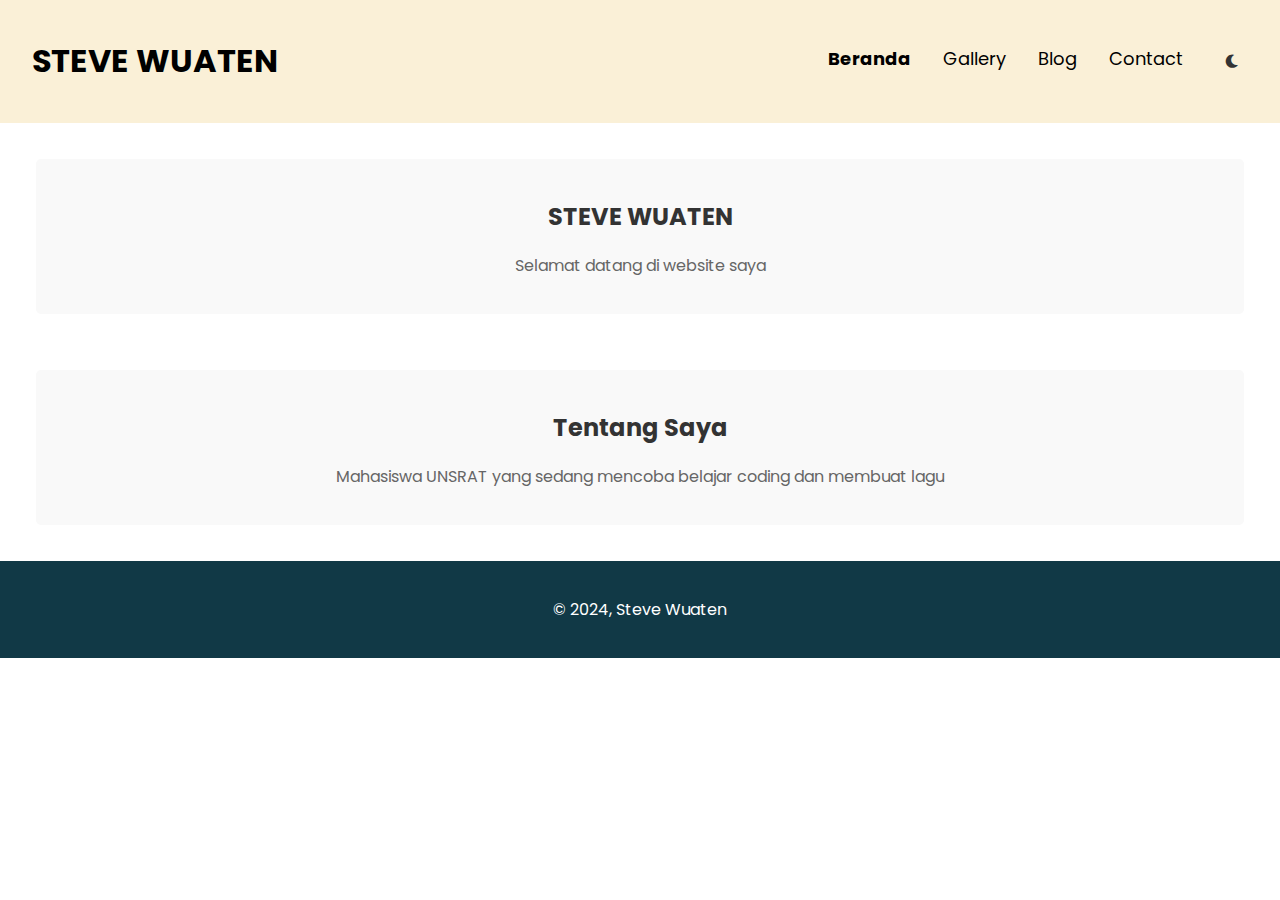
<file: index.html>
<!DOCTYPE html>
<html lang="en">
  <head>
    <meta charset="UTF-8" />
    <meta http-equiv="X-UA-Compatible" content="IE=edge" />
    <meta name="viewport" content="width=device-width, initial-scale=1.0" />
    <title>Steve Wuaten</title>

    <link link rel="icon" type="image/x-icon" href="assets/icon/favicon.jpg" />
    <link rel="stylesheet" href="assets/css/style.css" />
    <link
      rel="stylesheet"
      href="https://cdnjs.cloudflare.com/ajax/libs/font-awesome/5.15.3/css/all.min.css"
    />
  </head>
  <body>
    <header>
      <nav>
        <div class="logo">
          <h1>STEVE WUATEN</h1>
        </div>

        <ul>
          <li>
            <a href="/"><b>Beranda</b></a>
          </li>
          <li><a href="/gallery">Gallery</a></li>
          <li><a href="/blog">Blog</a></li>
          <li><a href="/contact">Contact</a></li>

          <li>
            <button class="btn-toggle">
              <i class="fas fa-moon"></i>
              <i class="fas fa-sun" style="display: none"></i>
            </button>
          </li>
        </ul>

        <button id="hamburger-menu">
          <i class="fas fa-bars"></i>
        </button>
      </nav>
    </header>

    <main>
      <div id="content" style="text-align: center">
        <section id="introduction">
          <h2>STEVE WUATEN</h2>
          <p>Selamat datang di website saya</p>
        </section>

        <section id="biography">
          <h2>Tentang Saya</h2>
          <p>
            Mahasiswa UNSRAT yang sedang mencoba belajar coding dan membuat lagu
          </p>
        </section>
      </div>
    </main>

    <footer>
      <p>&#169; 2024, Steve Wuaten</p>
    </footer>

    <button id="btnTop" title="Go to top">
      <i class="fas fa-arrow-up"></i>
    </button>

    <script src="assets/js/script.js"></script>
  </body>
</html>
</file>
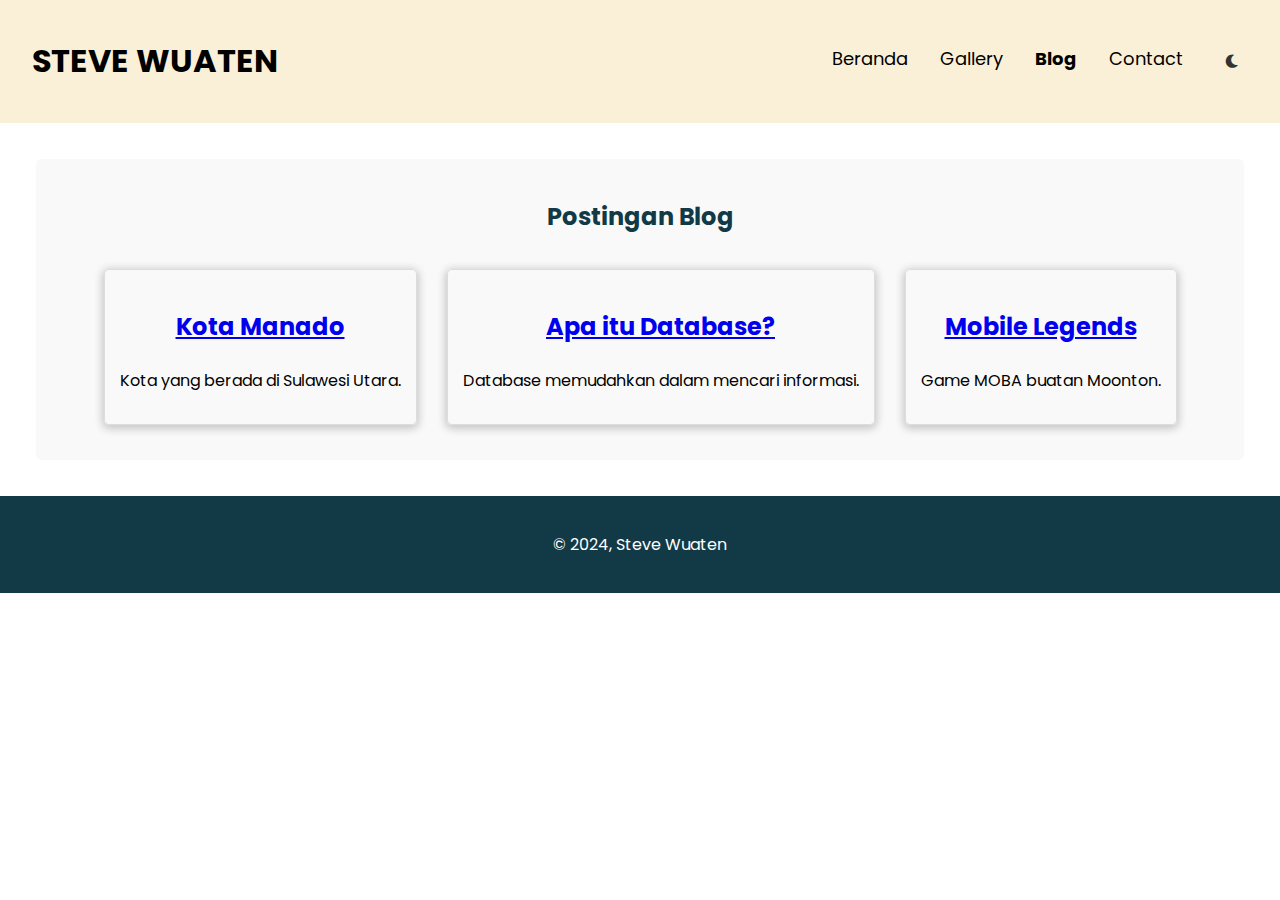
<file: blog/index.html>
<!DOCTYPE html>
<html lang="en">
  <head>
    <meta charset="UTF-8" />
    <meta http-equiv="X-UA-Compatible" content="IE=edge" />
    <meta name="viewport" content="width=device-width, initial-scale=1.0" />
    <title>Blog | Steve Wuaten</title>

    <link
      link
      rel="icon"
      type="image/x-icon"
      href="../assets/icon/favicon.jpg"
    />
    <link rel="stylesheet" href="../assets/css/style.css" />
    <link
      rel="stylesheet"
      href="https://cdnjs.cloudflare.com/ajax/libs/font-awesome/5.15.3/css/all.min.css"
    />
  </head>
  <body>
    <header>
      <nav>
        <div class="logo">
          <h1>STEVE WUATEN</h1>
        </div>

        <ul>
          <li><a href="/">Beranda</a></li>
          <li><a href="/gallery">Gallery</a></li>
          <li>
            <a href="/blog"><b>Blog</b></a>
          </li>
          <li><a href="/contact">Contact</a></li>

          <li>
            <button class="btn-toggle">
              <i class="fas fa-moon"></i>
              <i class="fas fa-sun" style="display: none"></i>
            </button>
          </li>
        </ul>

        <button id="hamburger-menu">
          <i class="fas fa-bars"></i>
        </button>
      </nav>
    </header>

    <main>
      <div id="content" style="text-align: center">
        <section id="list">
          <h2>Postingan Blog</h2>
          <div class="cards-container">
            <div class="card">
              <h3 class="card-title">
                <a href="/blog/kota-manado.html">Kota Manado</a>
              </h3>
              <p class="card-description">
                Kota yang berada di Sulawesi Utara.
              </p>
            </div>

            <div class="card">
              <h3 class="card-title">
                <a href="/blog/apa-itu-database.html">Apa itu Database?</a>
              </h3>
              <p class="card-description">
                Database memudahkan dalam mencari informasi.
              </p>
            </div>

            <div class="card">
              <h3 class="card-title">
                <a href="/blog/mobile-legends.html">Mobile Legends</a>
              </h3>
              <p class="card-description">Game MOBA buatan Moonton.</p>
            </div>
          </div>
        </section>
      </div>
    </main>

    <footer>
      <p>&#169; 2024, Steve Wuaten</p>
    </footer>

    <button id="btnTop" title="Go to top">
      <i class="fas fa-arrow-up"></i>
    </button>

    <script src="../assets/js/script.js"></script>
  </body>
</html>
</file>
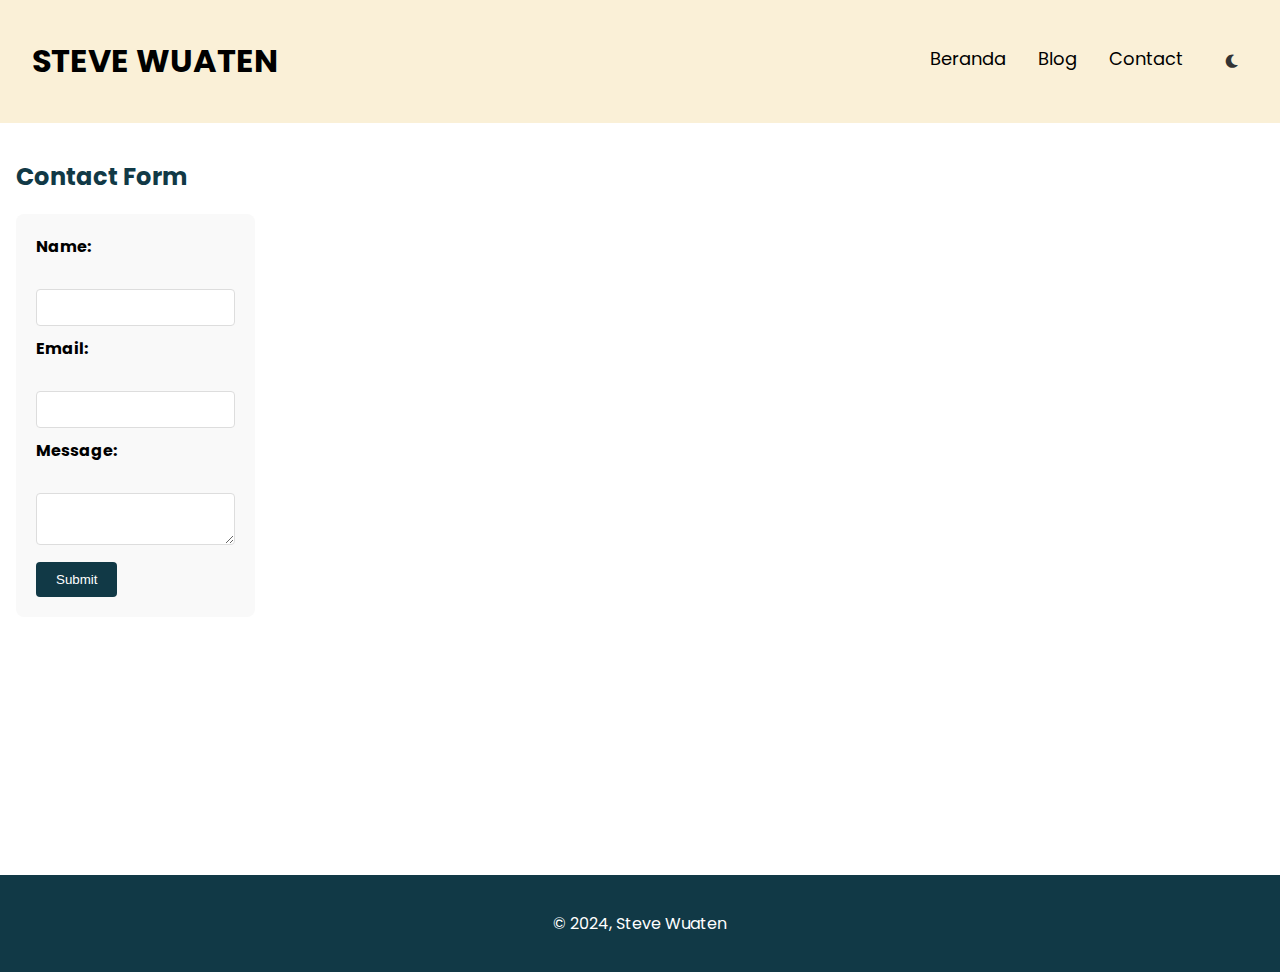
<file: contact/index.html>
<!DOCTYPE html>
<html lang="en">
  <head>
    <meta charset="UTF-8" />
    <meta http-equiv="X-UA-Compatible" content="IE=edge" />
    <meta name="viewport" content="width=device-width, initial-scale=1.0" />
    <title>Steve Wuaten</title>

    <link
      link
      rel="icon"
      type="image/x-icon"
      href="../assets/icon/favicon.jpg"
    />
    <link rel="stylesheet" href="../assets/css/style.css" />
    <link
      rel="stylesheet"
      href="https://cdnjs.cloudflare.com/ajax/libs/font-awesome/5.15.3/css/all.min.css"
    />
  </head>
  <body>
    <header>
      <nav>
        <div class="logo">
          <h1>STEVE WUATEN</h1>
        </div>

        <ul>
          <li><a href="/">Beranda</a></li>

          <li><a href="/blog">Blog</a></li>
          <li><a href="/contact">Contact</a></li>

          <li>
            <button class="btn-toggle">
              <i class="fas fa-moon"></i>
              <i class="fas fa-sun" style="display: none"></i>
            </button>
          </li>
        </ul>

        <button id="hamburger-menu">
          <i class="fas fa-bars"></i>
        </button>
      </nav>
    </header>

    <main>
      <div id="content-contact">
        <h2>Contact Form</h2>
        <form action="/submit_contact" method="post">
          <label for="name">Name:</label><br />
          <input type="text" id="name" name="name" required /><br />
          <label for="email">Email:</label><br />
          <input type="email" id="email" name="email" required /><br />
          <label for="message">Message:</label><br />
          <textarea id="message" name="message" required></textarea><br />
          <input type="submit" value="Submit" />
        </form>
      </div>
    </main>

    <footer>
      <p>&#169; 2024, Steve Wuaten</p>
    </footer>

    <button id="btnTop" title="Go to top">
      <i class="fas fa-arrow-up"></i>
    </button>

    <script src="../assets/js/script.js"></script>
  </body>
</html>
</file>
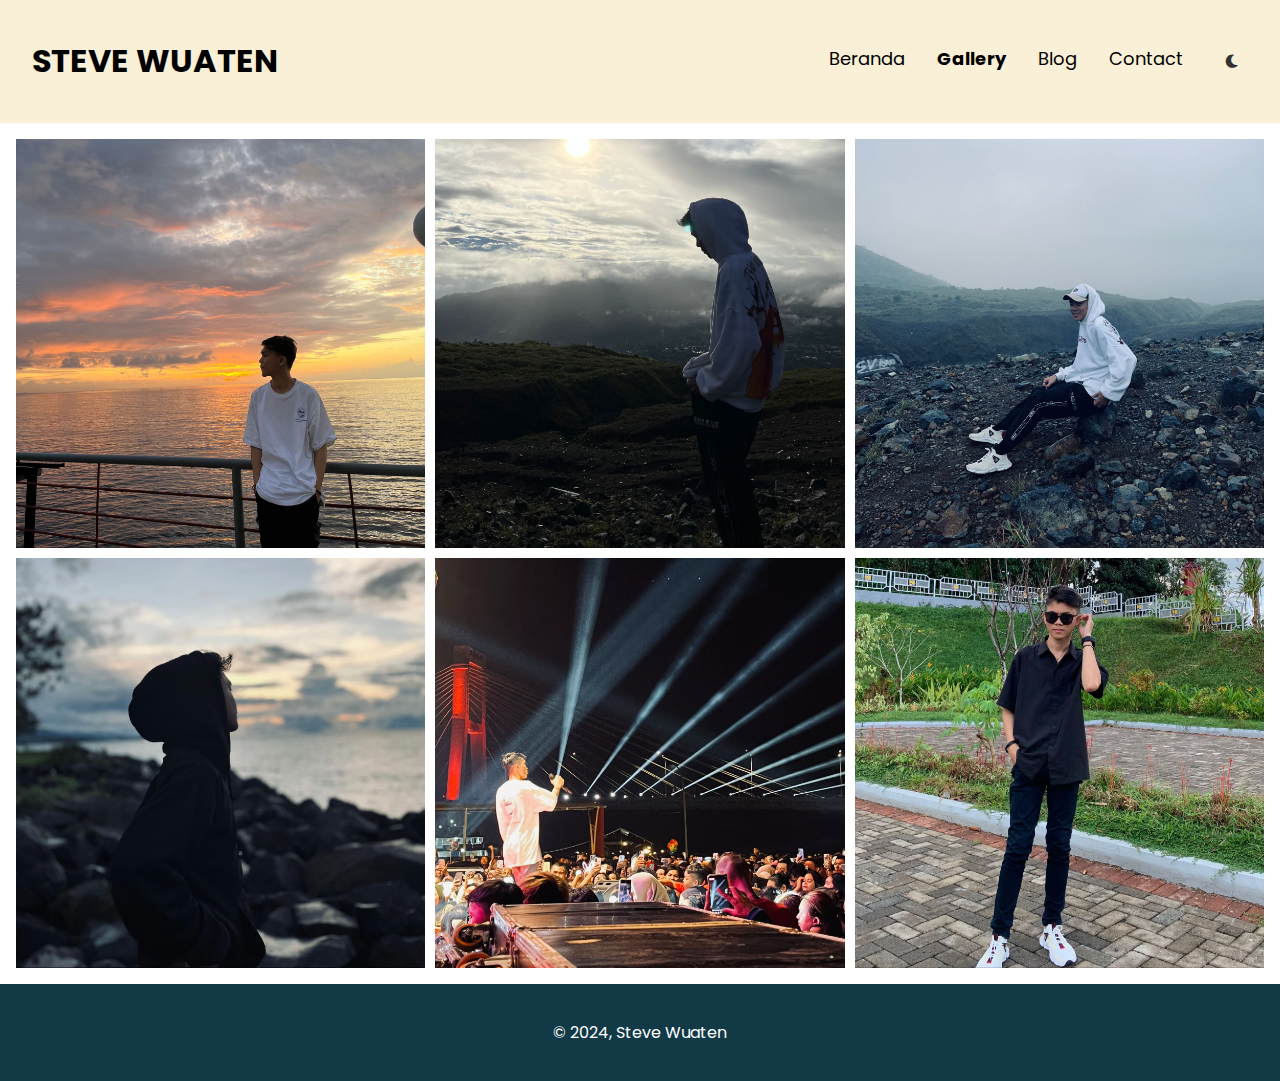
<file: gallery/index.html>
<!DOCTYPE html>
<html lang="en">
  <head>
    <meta charset="UTF-8" />
    <meta http-equiv="X-UA-Compatible" content="IE=edge" />
    <meta name="viewport" content="width=device-width, initial-scale=1.0" />
    <title>Steve Wuaten</title>

    <link
      link
      rel="icon"
      type="image/x-icon"
      href="../assets/icon/favicon.jpg"
    />
    <link rel="stylesheet" href="../assets/css/style.css" />
    <link
      rel="stylesheet"
      href="https://cdnjs.cloudflare.com/ajax/libs/font-awesome/5.15.3/css/all.min.css"
    />
  </head>
  <body>
    <header>
      <nav>
        <div class="logo">
          <h1>STEVE WUATEN</h1>
        </div>

        <ul>
          <li><a href="/">Beranda</a></li>
          <li>
            <a href="/gallery"><b>Gallery</b></a>
          </li>
          <li><a href="/blog">Blog</a></li>
          <li><a href="/contact">Contact</a></li>

          <li>
            <button class="btn-toggle">
              <i class="fas fa-moon"></i>
              <i class="fas fa-sun" style="display: none"></i>
            </button>
          </li>
        </ul>

        <button id="hamburger-menu">
          <i class="fas fa-bars"></i>
        </button>
      </nav>
    </header>

    <main>
      <div id="content" style="text-align: center">
        <div class="gallery-container">
          <div class="photo-grid-container">
            <section class="photo-grid">
              <img src="../assets/img/1.jpeg" alt="STEVE WUATEN" />
              <img src="../assets/img/2.jpeg" alt="STEVE WUATEN" />
              <img src="../assets/img/3.jpeg" alt="STEVE WUATEN" />
              <img src="../assets/img/4.jpeg" alt="STEVE WUATEN" />
              <img src="../assets/img/5.jpeg" alt="STEVE WUATEN" />
              <img src="../assets/img/6.jpeg" alt="STEVE WUATEN" />
            </section>
          </div>
        </div>
      </div>
    </main>

    <footer>
      <p>&#169; 2024, Steve Wuaten</p>
    </footer>

    <button id="btnTop" title="Go to top">
      <i class="fas fa-arrow-up"></i>
    </button>

    <script src="../assets/js/script.js"></script>
  </body>
</html>
</file>
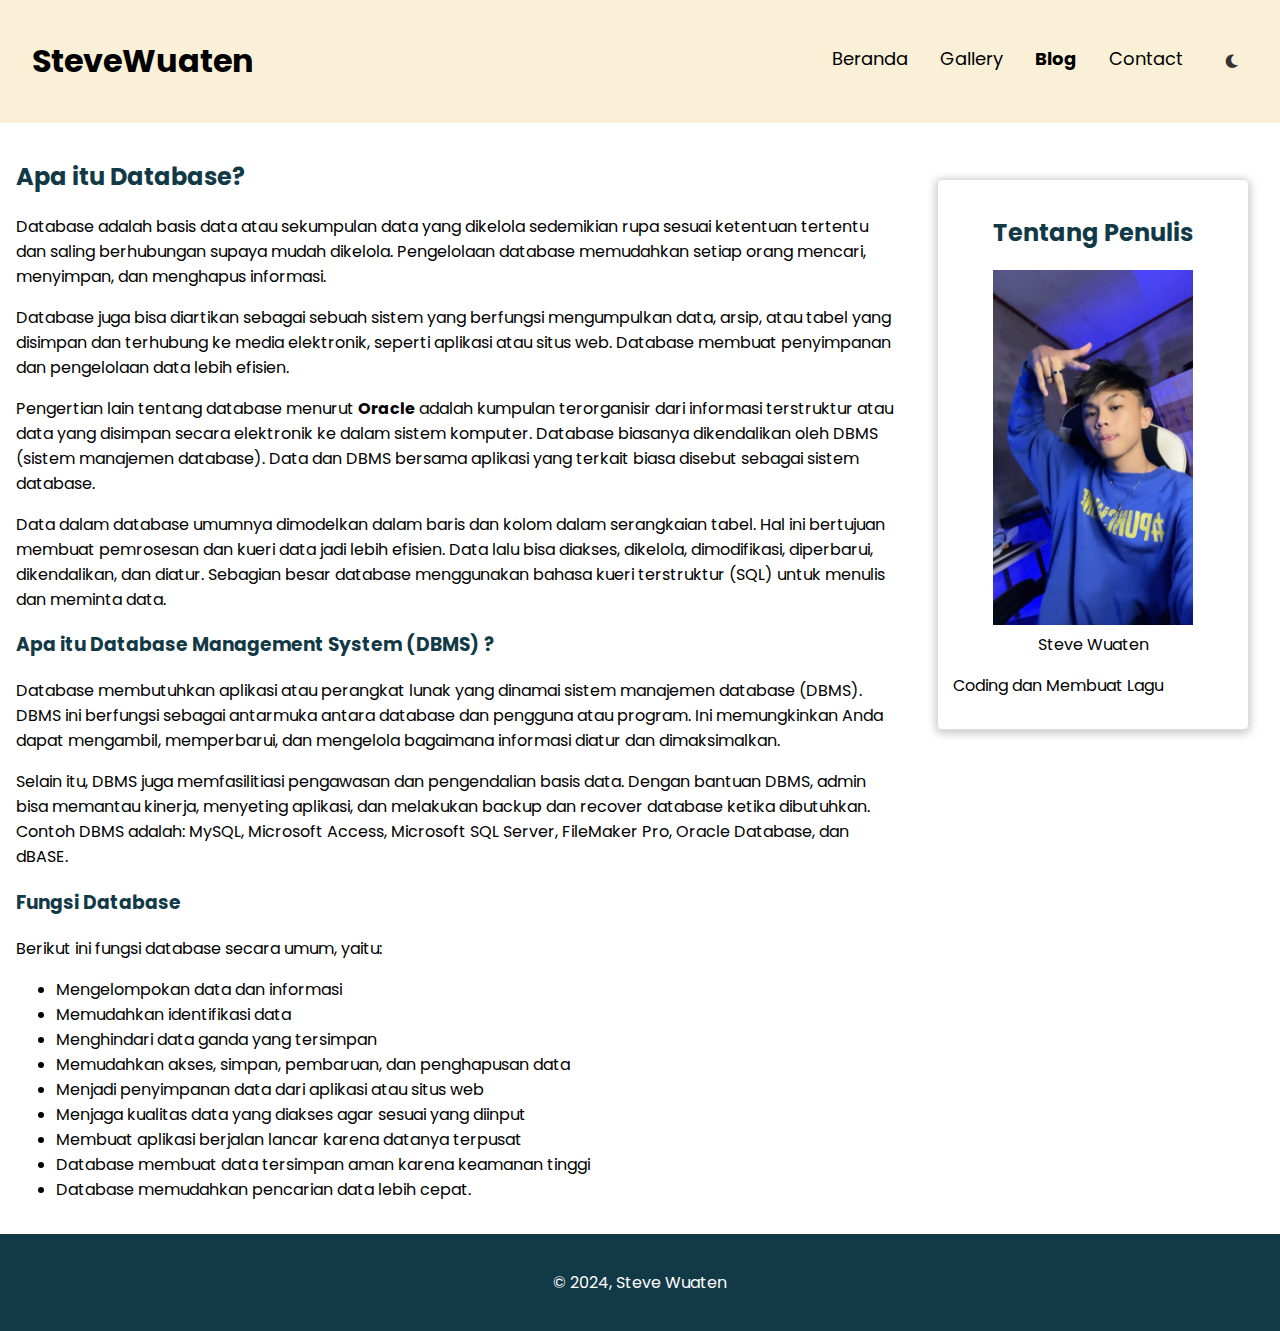
<file: blog/apa-itu-database.html>
<!DOCTYPE html>
<html lang="en">
  <head>
    <meta charset="UTF-8" />
    <meta http-equiv="X-UA-Compatible" content="IE=edge" />
    <meta name="viewport" content="width=device-width, initial-scale=1.0" />
    <title>Apa itu Database? | Steve Wuaten</title>

    <link
      link
      rel="icon"
      type="image/x-icon"
      href="../assets/icon/favicon.jpg"
    />
    <link rel="stylesheet" href="../assets/css/style.css" />
    <link
      rel="stylesheet"
      href="https://cdnjs.cloudflare.com/ajax/libs/font-awesome/5.15.3/css/all.min.css"
    />
  </head>
  <body>
    <header>
      <nav>
        <div class="logo">
          <h1>SteveWuaten</h1>
        </div>

        <ul>
          <li><a href="/">Beranda</a></li>
          <li><a href="/gallery">Gallery</a></li>
          <li>
            <a href="/blog"><b>Blog</b></a>
          </li>
          <li><a href="/contact">Contact</a></li>

          <li>
            <button class="btn-toggle">
              <i class="fas fa-moon"></i>
              <i class="fas fa-sun" style="display: none"></i>
            </button>
          </li>
        </ul>

        <button id="hamburger-menu">
          <i class="fas fa-bars"></i>
        </button>
      </nav>
    </header>

    <main>
      <div id="content">
        <article>
          <h2>Apa itu Database?</h2>
          <p>
            Database adalah basis data atau sekumpulan data yang dikelola
            sedemikian rupa sesuai ketentuan tertentu dan saling berhubungan
            supaya mudah dikelola. Pengelolaan database memudahkan setiap orang
            mencari, menyimpan, dan menghapus informasi.
          </p>

          <p>
            Database juga bisa diartikan sebagai sebuah sistem yang berfungsi
            mengumpulkan data, arsip, atau tabel yang disimpan dan terhubung ke
            media elektronik, seperti aplikasi atau situs web. Database membuat
            penyimpanan dan pengelolaan data lebih efisien.
          </p>

          <p>
            Pengertian lain tentang database menurut <b>Oracle</b> adalah
            kumpulan terorganisir dari informasi terstruktur atau data yang
            disimpan secara elektronik ke dalam sistem komputer. Database
            biasanya dikendalikan oleh DBMS (sistem manajemen database). Data
            dan DBMS bersama aplikasi yang terkait biasa disebut sebagai sistem
            database.
          </p>

          <p>
            Data dalam database umumnya dimodelkan dalam baris dan kolom dalam
            serangkaian tabel. Hal ini bertujuan membuat pemrosesan dan kueri
            data jadi lebih efisien. Data lalu bisa diakses, dikelola,
            dimodifikasi, diperbarui, dikendalikan, dan diatur. Sebagian besar
            database menggunakan bahasa kueri terstruktur (SQL) untuk menulis
            dan meminta data.
          </p>

          <h3>Apa itu Database Management System (DBMS) ?</h3>
          <p>
            Database membutuhkan aplikasi atau perangkat lunak yang dinamai
            sistem manajemen database (DBMS). DBMS ini berfungsi sebagai
            antarmuka antara database dan pengguna atau program. Ini
            memungkinkan Anda dapat mengambil, memperbarui, dan mengelola
            bagaimana informasi diatur dan dimaksimalkan.
          </p>

          <p>
            Selain itu, DBMS juga memfasilitiasi pengawasan dan pengendalian
            basis data. Dengan bantuan DBMS, admin bisa memantau kinerja,
            menyeting aplikasi, dan melakukan backup dan recover database ketika
            dibutuhkan. Contoh DBMS adalah: MySQL, Microsoft Access, Microsoft
            SQL Server, FileMaker Pro, Oracle Database, dan dBASE.
          </p>

          <h3>Fungsi Database</h3>

          <p>Berikut ini fungsi database secara umum, yaitu:</p>

          <ul>
            <li>Mengelompokan data dan informasi</li>
            <li>Memudahkan identifikasi data</li>
            <li>Menghindari data ganda yang tersimpan</li>
            <li>Memudahkan akses, simpan, pembaruan, dan penghapusan data</li>
            <li>Menjadi penyimpanan data dari aplikasi atau situs web</li>
            <li>Menjaga kualitas data yang diakses agar sesuai yang diinput</li>
            <li>Membuat aplikasi berjalan lancar karena datanya terpusat</li>
            <li>Database membuat data tersimpan aman karena keamanan tinggi</li>
            <li>Database memudahkan pencarian data lebih cepat.</li>
          </ul>
        </article>
      </div>

      <aside>
        <article class="card profile">
          <header>
            <h2>Tentang Penulis</h2>
            <figure>
              <img src="../assets/img/profile-photo.jpg" alt="Steve Wuaten" />
              <figcaption>Steve Wuaten</figcaption>
            </figure>
          </header>
          <section>
            <p>Coding dan Membuat Lagu</p>
          </section>
        </article>
      </aside>
    </main>

    <footer>
      <p>&#169; 2024, Steve Wuaten</p>
    </footer>

    <button id="btnTop" title="Go to top">
      <i class="fas fa-arrow-up"></i>
    </button>

    <script src="../assets/js/script.js"></script>
  </body>
</html>
</file>
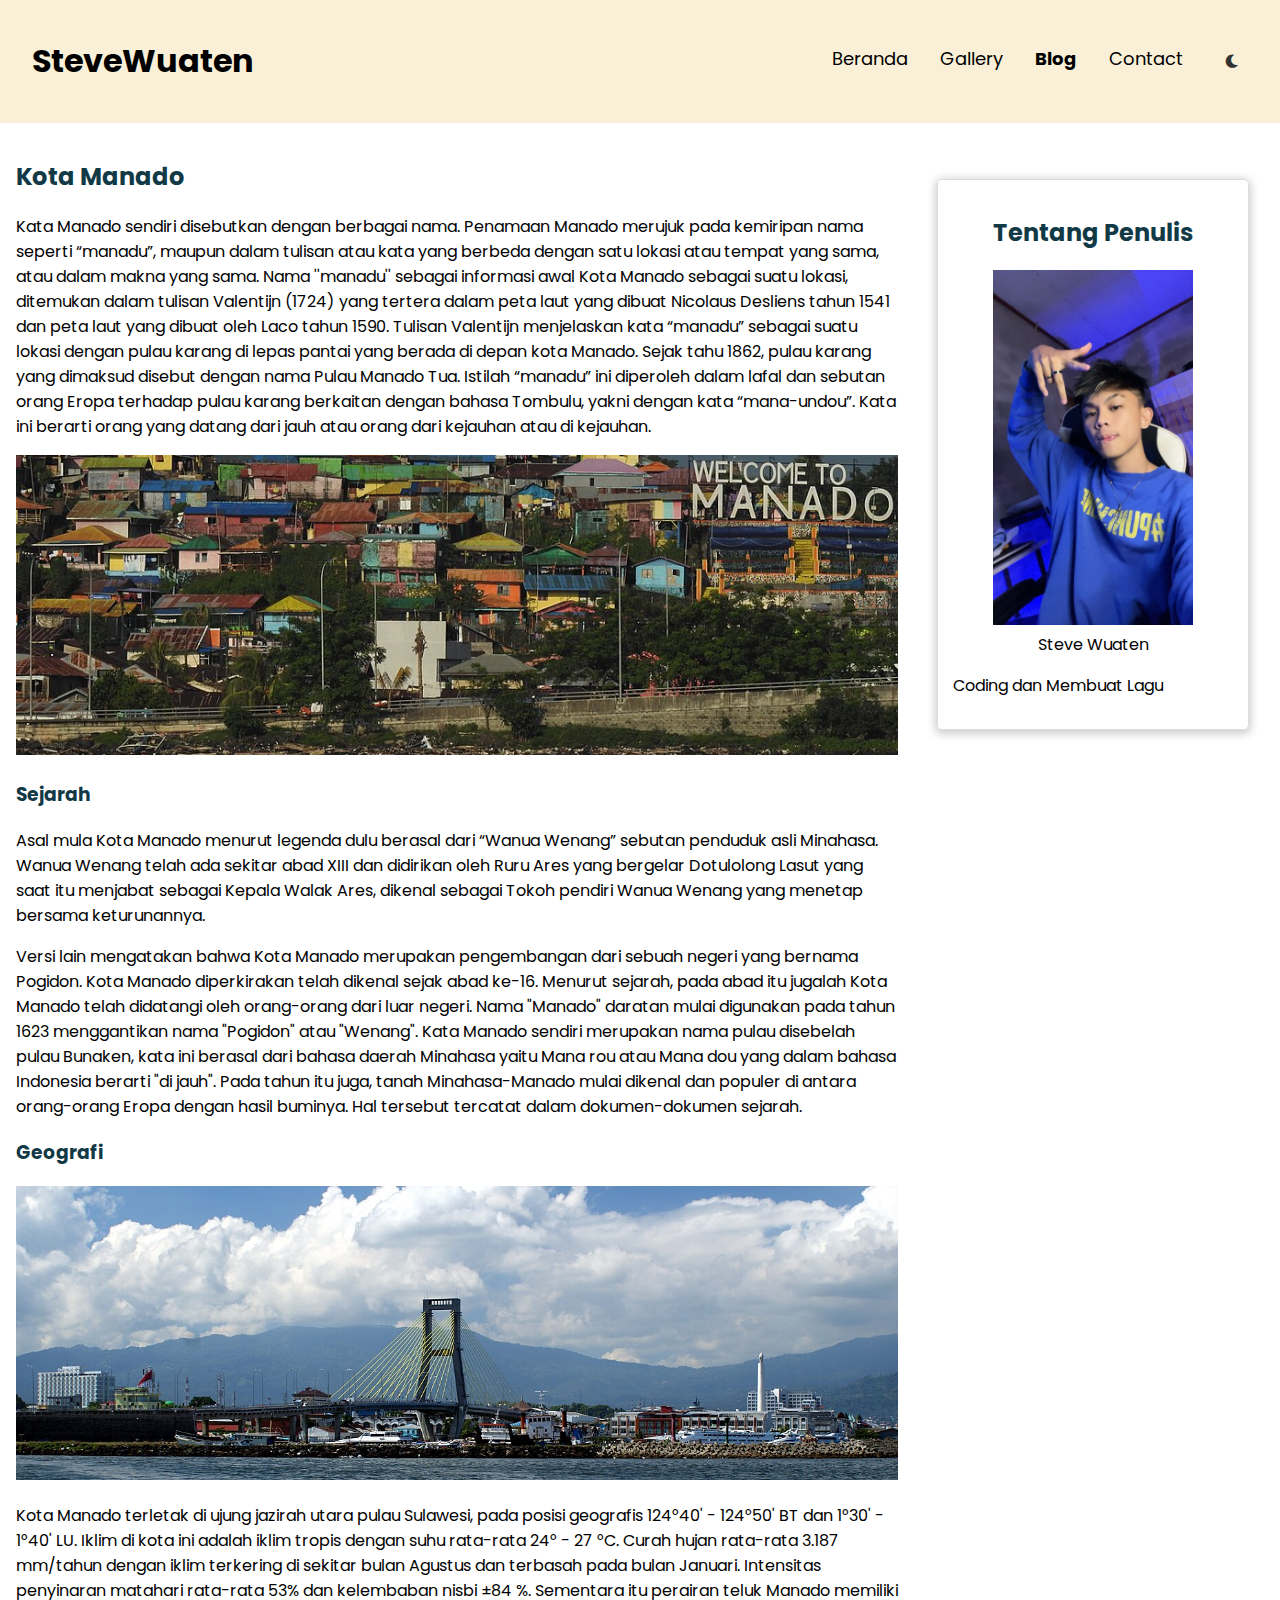
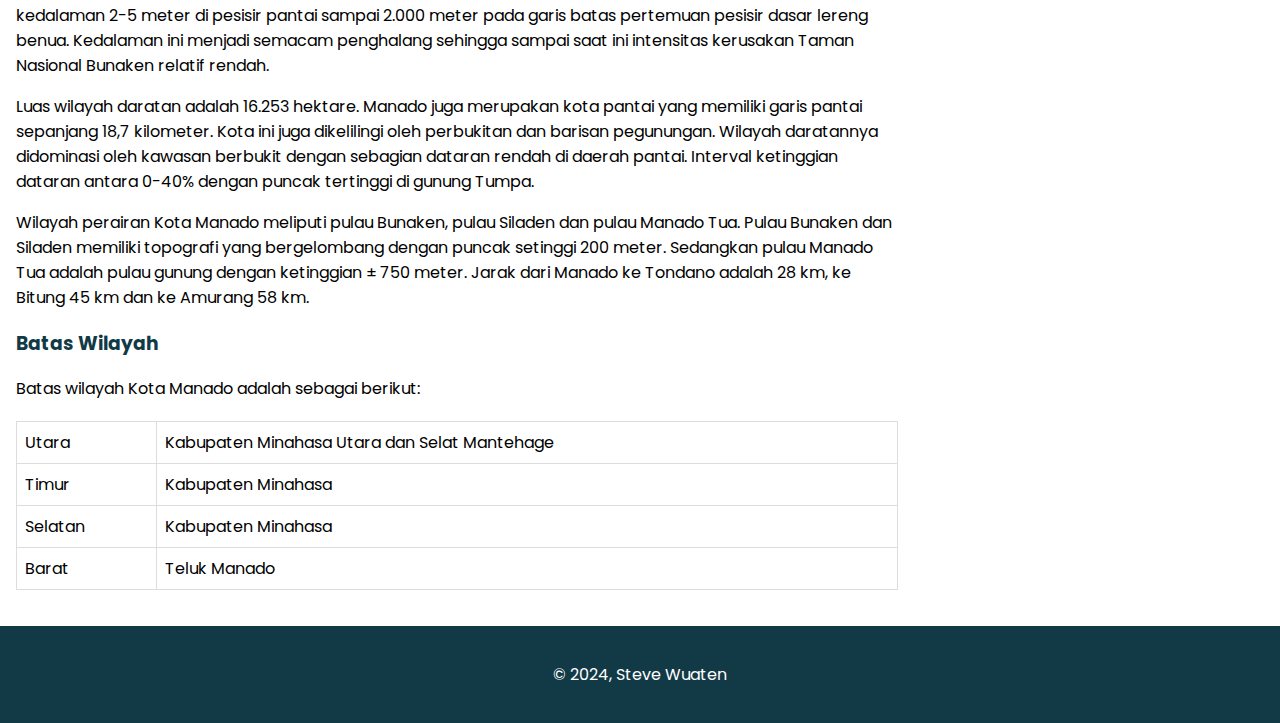
<file: blog/kota-manado.html>
<!DOCTYPE html>
<html lang="en">
  <head>
    <meta charset="UTF-8" />
    <meta http-equiv="X-UA-Compatible" content="IE=edge" />
    <meta name="viewport" content="width=device-width, initial-scale=1.0" />
    <title>Kota Manado | Steve Wuaten</title>

    <link
      link
      rel="icon"
      type="image/x-icon"
      href="../assets/icon/favicon.jpg"
    />
    <link rel="stylesheet" href="../assets/css/style.css" />
    <link
      rel="stylesheet"
      href="https://cdnjs.cloudflare.com/ajax/libs/font-awesome/5.15.3/css/all.min.css"
    />
  </head>
  <body>
    <header>
      <nav>
        <div class="logo">
          <h1>SteveWuaten</h1>
        </div>

        <ul>
          <li><a href="/">Beranda</a></li>
          <li><a href="/gallery">Gallery</a></li>
          <li>
            <a href="/blog"><b>Blog</b></a>
          </li>
          <li><a href="/contact">Contact</a></li>

          <li>
            <button class="btn-toggle">
              <i class="fas fa-moon"></i>
              <i class="fas fa-sun" style="display: none"></i>
            </button>
          </li>
        </ul>

        <button id="hamburger-menu">
          <i class="fas fa-bars"></i>
        </button>
      </nav>
    </header>

    <main>
      <div id="content">
        <article>
          <h2>Kota Manado</h2>
          <p>
            Kata Manado sendiri disebutkan dengan berbagai nama. Penamaan Manado
            merujuk pada kemiripan nama seperti “manadu”, maupun dalam tulisan
            atau kata yang berbeda dengan satu lokasi atau tempat yang sama,
            atau dalam makna yang sama. Nama ''manadu'' sebagai informasi awal
            Kota Manado sebagai suatu lokasi, ditemukan dalam tulisan Valentijn
            (1724) yang tertera dalam peta laut yang dibuat Nicolaus Desliens
            tahun 1541 dan peta laut yang dibuat oleh Laco tahun 1590. Tulisan
            Valentijn menjelaskan kata “manadu” sebagai suatu lokasi dengan
            pulau karang di lepas pantai yang berada di depan kota Manado. Sejak
            tahu 1862, pulau karang yang dimaksud disebut dengan nama Pulau
            Manado Tua. Istilah “manadu” ini diperoleh dalam lafal dan sebutan
            orang Eropa terhadap pulau karang berkaitan dengan bahasa Tombulu,
            yakni dengan kata “mana-undou”. Kata ini berarti orang yang datang
            dari jauh atau orang dari kejauhan atau di kejauhan.
          </p>

          <img
            class="featured-image"
            src="../assets/img/featured-image.jpg"
            alt="manado"
          />

          <h3>Sejarah</h3>
          <p>
            Asal mula Kota Manado menurut legenda dulu berasal dari “Wanua
            Wenang” sebutan penduduk asli Minahasa. Wanua Wenang telah ada
            sekitar abad XIII dan didirikan oleh Ruru Ares yang bergelar
            Dotulolong Lasut yang saat itu menjabat sebagai Kepala Walak Ares,
            dikenal sebagai Tokoh pendiri Wanua Wenang yang menetap bersama
            keturunannya.
          </p>

          <p>
            Versi lain mengatakan bahwa Kota Manado merupakan pengembangan dari
            sebuah negeri yang bernama Pogidon. Kota Manado diperkirakan telah
            dikenal sejak abad ke-16. Menurut sejarah, pada abad itu jugalah
            Kota Manado telah didatangi oleh orang-orang dari luar negeri. Nama
            "Manado" daratan mulai digunakan pada tahun 1623 menggantikan nama
            "Pogidon" atau "Wenang". Kata Manado sendiri merupakan nama pulau
            disebelah pulau Bunaken, kata ini berasal dari bahasa daerah
            Minahasa yaitu Mana rou atau Mana dou yang dalam bahasa Indonesia
            berarti "di jauh". Pada tahun itu juga, tanah Minahasa-Manado mulai
            dikenal dan populer di antara orang-orang Eropa dengan hasil
            buminya. Hal tersebut tercatat dalam dokumen-dokumen sejarah.
          </p>

          <h3>Geografi</h3>
          <img src="../assets/img/manado.jpg" alt="Manado" />

          <p>
            Kota Manado terletak di ujung jazirah utara pulau Sulawesi, pada
            posisi geografis 124°40' - 124°50' BT dan 1°30' - 1°40' LU. Iklim di
            kota ini adalah iklim tropis dengan suhu rata-rata 24° - 27 °C.
            Curah hujan rata-rata 3.187 mm/tahun dengan iklim terkering di
            sekitar bulan Agustus dan terbasah pada bulan Januari. Intensitas
            penyinaran matahari rata-rata 53% dan kelembaban nisbi ±84 %.
            Sementara itu perairan teluk Manado memiliki kedalaman 2-5 meter di
            pesisir pantai sampai 2.000 meter pada garis batas pertemuan pesisir
            dasar lereng benua. Kedalaman ini menjadi semacam penghalang
            sehingga sampai saat ini intensitas kerusakan Taman Nasional Bunaken
            relatif rendah.
          </p>
          <p>
            Luas wilayah daratan adalah 16.253 hektare. Manado juga merupakan
            kota pantai yang memiliki garis pantai sepanjang 18,7 kilometer.
            Kota ini juga dikelilingi oleh perbukitan dan barisan pegunungan.
            Wilayah daratannya didominasi oleh kawasan berbukit dengan sebagian
            dataran rendah di daerah pantai. Interval ketinggian dataran antara
            0-40% dengan puncak tertinggi di gunung Tumpa.
          </p>
          <p>
            Wilayah perairan Kota Manado meliputi pulau Bunaken, pulau Siladen
            dan pulau Manado Tua. Pulau Bunaken dan Siladen memiliki topografi
            yang bergelombang dengan puncak setinggi 200 meter. Sedangkan pulau
            Manado Tua adalah pulau gunung dengan ketinggian ± 750 meter. Jarak
            dari Manado ke Tondano adalah 28 km, ke Bitung 45 km dan ke Amurang
            58 km.
          </p>

          <h3>Batas Wilayah</h3>
          <p>Batas wilayah Kota Manado adalah sebagai berikut:</p>

          <table>
            <tr>
              <td>Utara</td>
              <td>Kabupaten Minahasa Utara dan Selat Mantehage</td>
            </tr>
            <tr>
              <td>Timur</td>
              <td>Kabupaten Minahasa</td>
            </tr>
            <tr>
              <td>Selatan</td>
              <td>Kabupaten Minahasa</td>
            </tr>
            <tr>
              <td>Barat</td>
              <td>Teluk Manado</td>
            </tr>
          </table>
        </article>
      </div>

      <aside>
        <article class="card profile">
          <header>
            <h2>Tentang Penulis</h2>
            <figure>
              <img src="../assets/img/profile-photo.jpg" alt="Steve Wuaten" />
              <figcaption>Steve Wuaten</figcaption>
            </figure>
          </header>
          <section>
            <p>Coding dan Membuat Lagu</p>
          </section>
        </article>
      </aside>
    </main>

    <footer>
      <p>&#169; 2024, Steve Wuaten</p>
    </footer>

    <button id="btnTop" title="Go to top">
      <i class="fas fa-arrow-up"></i>
    </button>

    <script src="../assets/js/script.js"></script>
  </body>
</html>
</file>
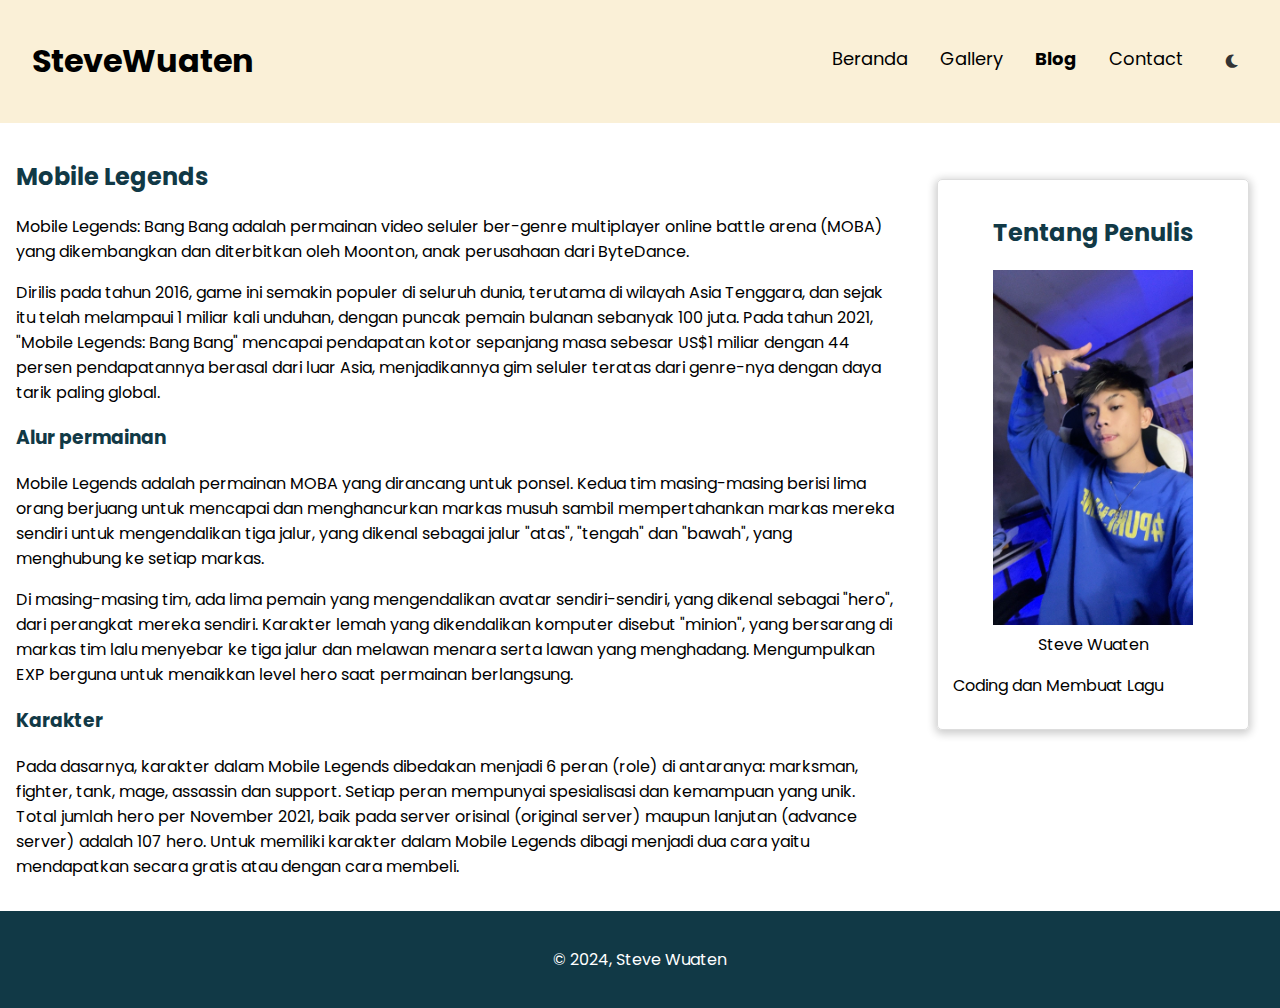
<file: blog/mobile-legends.html>
<!DOCTYPE html>
<html lang="en">
  <head>
    <meta charset="UTF-8" />
    <meta http-equiv="X-UA-Compatible" content="IE=edge" />
    <meta name="viewport" content="width=device-width, initial-scale=1.0" />
    <title>Mobile Legends | Steve Wuaten</title>

    <link
      link
      rel="icon"
      type="image/x-icon"
      href="../assets/icon/favicon.jpg"
    />
    <link rel="stylesheet" href="../assets/css/style.css" />
    <link
      rel="stylesheet"
      href="https://cdnjs.cloudflare.com/ajax/libs/font-awesome/5.15.3/css/all.min.css"
    />
  </head>
  <body>
    <header>
      <nav>
        <div class="logo">
          <h1>SteveWuaten</h1>
        </div>

        <ul>
          <li><a href="/">Beranda</a></li>
          <li><a href="/gallery">Gallery</a></li>
          <li>
            <a href="/blog"><b>Blog</b></a>
          </li>
          <li><a href="/contact">Contact</a></li>

          <li>
            <button class="btn-toggle">
              <i class="fas fa-moon"></i>
              <i class="fas fa-sun" style="display: none"></i>
            </button>
          </li>
        </ul>

        <button id="hamburger-menu">
          <i class="fas fa-bars"></i>
        </button>
      </nav>
    </header>

    <main>
      <div id="content">
        <article>
          <h2>Mobile Legends</h2>
          <p>
            Mobile Legends: Bang Bang adalah permainan video seluler ber-genre
            multiplayer online battle arena (MOBA) yang dikembangkan dan
            diterbitkan oleh Moonton, anak perusahaan dari ByteDance.
          </p>

          <p>
            Dirilis pada tahun 2016, game ini semakin populer di seluruh dunia,
            terutama di wilayah Asia Tenggara, dan sejak itu telah melampaui 1
            miliar kali unduhan, dengan puncak pemain bulanan sebanyak 100 juta.
            Pada tahun 2021, "Mobile Legends: Bang Bang" mencapai pendapatan
            kotor sepanjang masa sebesar US$1 miliar dengan 44 persen
            pendapatannya berasal dari luar Asia, menjadikannya gim seluler
            teratas dari genre-nya dengan daya tarik paling global.
          </p>

          <h3>Alur permainan</h3>
          <p>
            Mobile Legends adalah permainan MOBA yang dirancang untuk ponsel.
            Kedua tim masing-masing berisi lima orang berjuang untuk mencapai
            dan menghancurkan markas musuh sambil mempertahankan markas mereka
            sendiri untuk mengendalikan tiga jalur, yang dikenal sebagai jalur
            "atas", "tengah" dan "bawah", yang menghubung ke setiap markas.
          </p>

          <p>
            Di masing-masing tim, ada lima pemain yang mengendalikan avatar
            sendiri-sendiri, yang dikenal sebagai "hero", dari perangkat mereka
            sendiri. Karakter lemah yang dikendalikan komputer disebut "minion",
            yang bersarang di markas tim lalu menyebar ke tiga jalur dan melawan
            menara serta lawan yang menghadang. Mengumpulkan EXP berguna untuk
            menaikkan level hero saat permainan berlangsung.
          </p>

          <h3>Karakter</h3>
          <p>
            Pada dasarnya, karakter dalam Mobile Legends dibedakan menjadi 6
            peran (role) di antaranya: marksman, fighter, tank, mage, assassin
            dan support. Setiap peran mempunyai spesialisasi dan kemampuan yang
            unik. Total jumlah hero per November 2021, baik pada server orisinal
            (original server) maupun lanjutan (advance server) adalah 107 hero.
            Untuk memiliki karakter dalam Mobile Legends dibagi menjadi dua cara
            yaitu mendapatkan secara gratis atau dengan cara membeli.
          </p>
        </article>
      </div>

      <aside>
        <article class="card profile">
          <header>
            <h2>Tentang Penulis</h2>
            <figure>
              <img src="../assets/img/profile-photo.jpg" alt="Steve Wuaten" />
              <figcaption>Steve Wuaten</figcaption>
            </figure>
          </header>
          <section>
            <p>Coding dan Membuat Lagu</p>
          </section>
        </article>
      </aside>
    </main>

    <footer>
      <p>&#169; 2024, Steve Wuaten</p>
    </footer>

    <button id="btnTop" title="Go to top">
      <i class="fas fa-arrow-up"></i>
    </button>

    <script src="../assets/js/script.js"></script>
  </body>
</html>
</file>
<file: assets/css/style.css>
@import url("https://fonts.googleapis.com/css?family=Poppins:400,700&display=swap");

html {
  scroll-behavior: smooth;
}

* {
  box-sizing: border-box;
}

body {
  font-family: "Poppins", sans-serif;
  margin: 0;
  padding: 0;
  transition: background-color 0.3s ease, color 0.3s ease;
  overflow: visible;
}

nav {
  background-color: #faf0d7;
  padding: 1em 2em;
  position: sticky;
  top: 0;
  display: flex;
  justify-content: space-between;
  align-items: center;
}

nav ul {
  display: flex;
  gap: 2rem;
  margin-left: auto;
  flex-wrap: wrap;
}

nav li {
  list-style-type: none;
}

nav img {
  display: flex;
  align-items: center;
}

nav a {
  font-size: 1.125rem;
  font-weight: 400;
  text-decoration: none;
  color: black;
}

nav a:hover {
  font-weight: bold;
}

main {
  padding: 2.1875rem;
  margin: 0 1.25rem;
  display: flex;
  gap: 1.5rem;
  margin: 0 auto;
  padding: 1em;
}
aside {
  flex: 1;
  margin-top: 25px;
  margin-bottom: 25px;
}

footer {
  padding: 1.25rem;
  color: #fff;
  background-color: #113946;
}

footer > p {
  text-align: center;
}

h2 {
  color: #113946;
}

h3 {
  color: #113946;
}

article img {
  width: 100%;
  height: auto;
  object-fit: cover;
}

table {
  width: 100%;
  border-collapse: collapse;
  margin: 20px 0;
}

th,
td {
  border: 1px solid #ddd;
  padding: 8px;
  text-align: left;
}

#content {
  flex: 5;
  display: flex;
  flex-flow: column nowrap;
  gap: 1rem 2rem;
}

#content-contact {
  flex-direction: column;
  align-items: center;
  justify-content: center;
  min-height: 80vh; /* adjust this value as needed */
}

.contact {
  position: absolute;
  top: 50%;
  left: 50%;
  transform: translate(-50%, -50%);
}

form {
  background: #f9f9f9;
  padding: 20px;
  border-radius: 8px;
  width: 100%;
  max-width: 500px; /* adjust this value as needed */
}

form label {
  font-weight: bold;
  display: block;
  margin-bottom: 5px;
}

form input[type="text"],
form input[type="email"],
form textarea {
  width: 100%;
  padding: 10px;
  margin-bottom: 10px;
  border: 1px solid #ddd;
  border-radius: 4px;
}

form input[type="submit"] {
  background: #113946;
  color: #fff;
  border: none;
  padding: 10px 20px;
  border-radius: 4px;
  cursor: pointer;
}

form input[type="submit"]:hover {
  background: #0a2c38;
}

#hamburger-menu {
  display: none;
  font-size: 30px;
  background-color: transparent;
  border: none;
  cursor: pointer;
}

#btnTop {
  display: none;
  position: fixed;
  bottom: 20px;
  right: 30px;
  z-index: 99;
  border: none;
  outline: none;
  background-color: #113946;
  color: white;
  cursor: pointer;
  padding: 15px;
  border-radius: 10px;
  font-size: 18px;
}

#btnTop:hover {
  background-color: #555;
}

#introduction,
#list,
#biography {
  margin: 20px;
  padding: 20px;
  background-color: #f9f9f9;
  border-radius: 5px;
}

#introduction h2,
#biography h2 {
  color: #333;
  font-size: 24px;
}

#introduction p,
#biography p {
  color: #666;
  font-size: 16px;
  line-height: 1.5;
}

.profile header {
  text-align: center;
}

.featured-image {
  width: 100%;
  max-height: 18.75rem;
  object-fit: cover;
  object-position: center;
}

.profile img {
  width: 12.5rem;
}

.card {
  box-shadow: 0 0.125rem 0.5rem 0.125rem rgba(0, 0, 0, 0.2);
  border-radius: 0.3125rem;
  padding: 1.25rem;
}

.sticky {
  position: fixed;
  top: 0;
  width: 100%;
  z-index: 100;
}

/* Dark Mode */

body.dark-theme {
  background-color: #333;
  color: #fff;
  transition: background-color 0.3s ease, color 0.3s ease;
}

body.dark-theme nav {
  background-color: #444;
}

body.dark-theme a {
  color: #ddd;
}

body.dark-theme footer {
  background-color: #222;
}

body.dark-theme h2,
body.dark-theme h3 {
  color: #ddd;
}

body.dark-theme .card {
  background-color: #444;
  color: #ddd;
}

body.dark-theme form {
  background: #444;
}

body.dark-theme #list {
  background: #444;
}

/* Light and Dark Mode Button */
.btn-toggle {
  background-color: transparent;
  border: none;
  border-radius: 50%;
  width: 2.5em;
  height: 2.5em;
  display: flex;
  justify-content: center;
  align-items: center;
  cursor: pointer;
  transition: transform 0.3s ease;
  margin: auto 0;
}

.btn-toggle:hover {
  transform: scale(1.1);
  background-color: #ddd;
}

.btn-toggle i {
  color: #333;
  transition: color 0.3s ease;
}

.btn-toggle:hover i {
  color: #000;
}

body.dark-theme .btn-toggle {
  background-color: #444;
}

body.dark-theme .btn-toggle i {
  color: #ddd;
}

body.dark-theme .btn-toggle:hover {
  background-color: #888;
}

body.dark-theme .btn-toggle:hover i {
  color: #fff;
}

/* Card */

.card {
  border: 1px solid #ddd;
  border-radius: 5px;
  padding: 15px;
  margin: 15px;
}

.card-title {
  font-size: 1.5em;
  font-weight: bold;
}

.card-description {
  font-size: 1em;
}

.cards-container {
  display: flex;
  flex-wrap: wrap;
  justify-content: center;
}

/* Photo grid */

.gallery-container {
  display: flex;
  justify-content: center;
  align-items: center;
}

.photo-grid-container {
  max-width: 100%;
  overflow: auto;
}

.photo-grid {
  display: grid;
  grid-template-columns: repeat(3, 1fr);
  gap: 10px;
}

.photo-grid img {
  width: 100%;
  object-fit: cover;
  aspect-ratio: 1 / 1;
  display: block;
  margin: auto;
}

/* Responsive */

@media screen and (max-width: 480px) {
  .photo-grid {
    grid-template-columns: repeat(1, 1fr);
  }
}

@media (max-width: 600px) {
  .photo-grid {
    grid-template-columns: repeat(1, 1fr);
  }

  .cards-container {
    flex-direction: column;
  }
}

@media (min-width: 601px) and (max-width: 900px) {
  .cards-container {
    flex-direction: row;
    flex-wrap: wrap;
  }
}

@media (min-width: 901px) {
  .cards-container {
    flex-direction: row;
    flex-wrap: wrap;
  }
}

@media screen and (max-width: 1200px) {
  main {
    flex-flow: column nowrap;
  }
}

@media screen and (max-width: 768px) {
  main aside {
    align-self: stretch;
    margin-top: 0px;
  }

  #hamburger-menu {
    display: block;
  }

  nav ul {
    position: absolute;
    right: 0;
    top: 73%;
    background-color: inherit;
    width: 50%;
    max-height: 0;
    overflow: hidden;
    flex-direction: column;
  }

  nav ul li {
    display: block;
  }

  nav ul.active {
    padding: 25px;
    max-height: 100vh;
  }

  .photo-grid {
    grid-template-columns: repeat(2, 1fr);
  }
}
</file>
